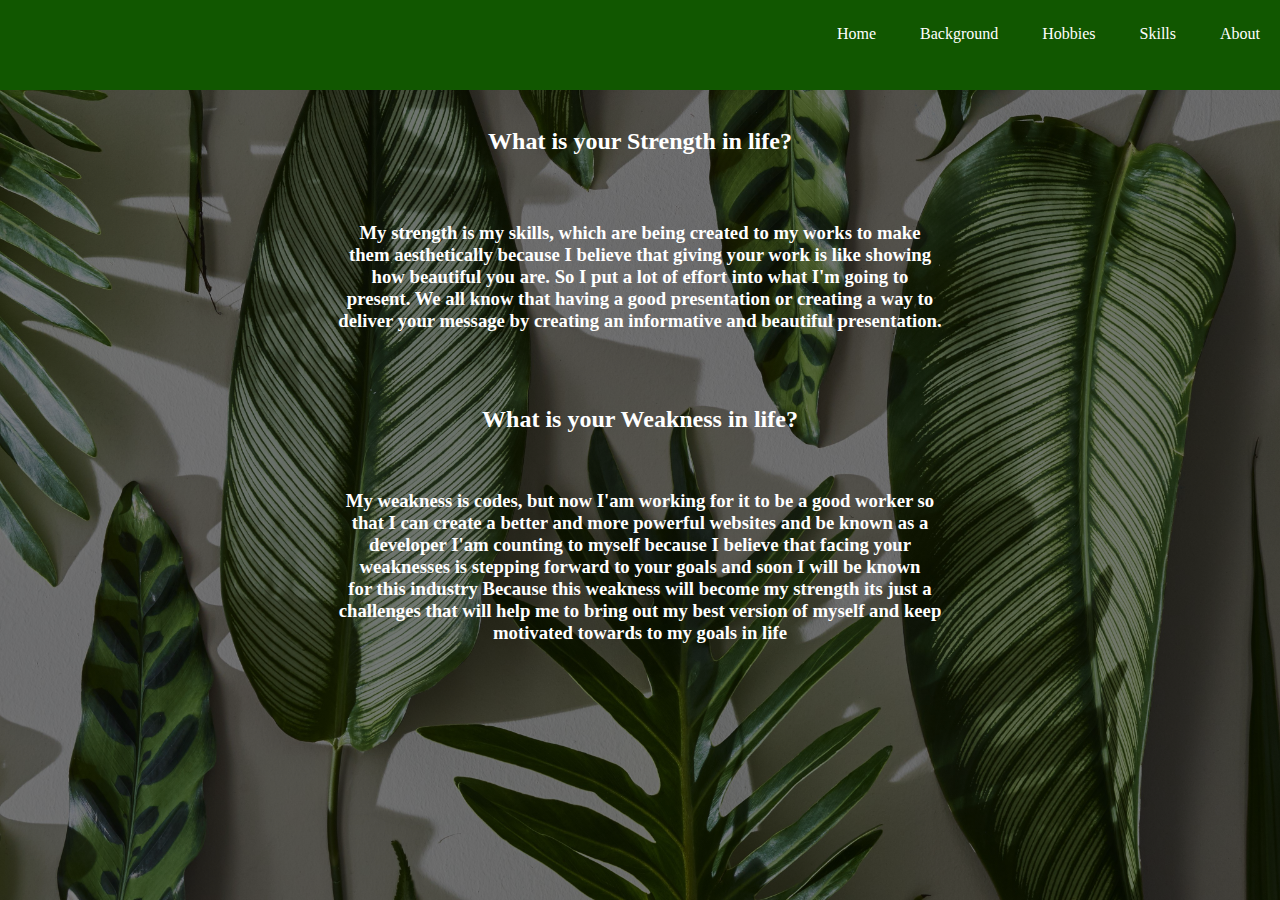
<file: About.html>
<!DOCTYPE html>
<html>
<head>
	<title> Instructional Web Site</title>
	<link rel="stylesheet" type="text/css" href="css/style.css">
</head>                                                                                                                        
<body>
	<header>
		<div class="main">
			<ul>
				<li class="active"><a href="index.html">Home</a></li>
				<li><a href="Background.html">Background</a></li>
				<li><a href="Hobbies.html">Hobbies</a></li>
				<li><a href="Skills.html">Skills</a></li>
				<li><a href="About.html">About</a></li>
			</ul>
		</div>
	</header>
<center>
<br>
<h2> What is your Strength in life? <h2>
<br>
<h3>My strength is my skills, which are being created to my works to make <br>
them aesthetically because I believe that giving your work is like showing <br>
how beautiful you are. So I put a lot of effort into what I'm going to <br>
present. We all know that having a good presentation or creating a way to <br>
deliver your message by creating an informative and beautiful presentation. </h3>
<br>
<br>
<h2> What is your Weakness in life? </h2>
<br>
<h3>My weakness is codes, but now I'am working for it to be a good worker so <br>
that I can create a better and more powerful websites and be known as a <br>
developer I'am counting to myself because I believe that facing your <br>
weaknesses is stepping forward to your goals and soon I will be known <br>
for this industry Because this weakness will become my strength its just a <br>
challenges that will help me to bring out my best version of myself and keep <br>
motivated towards to my goals in life</h3>
</body>
</html>
</file>
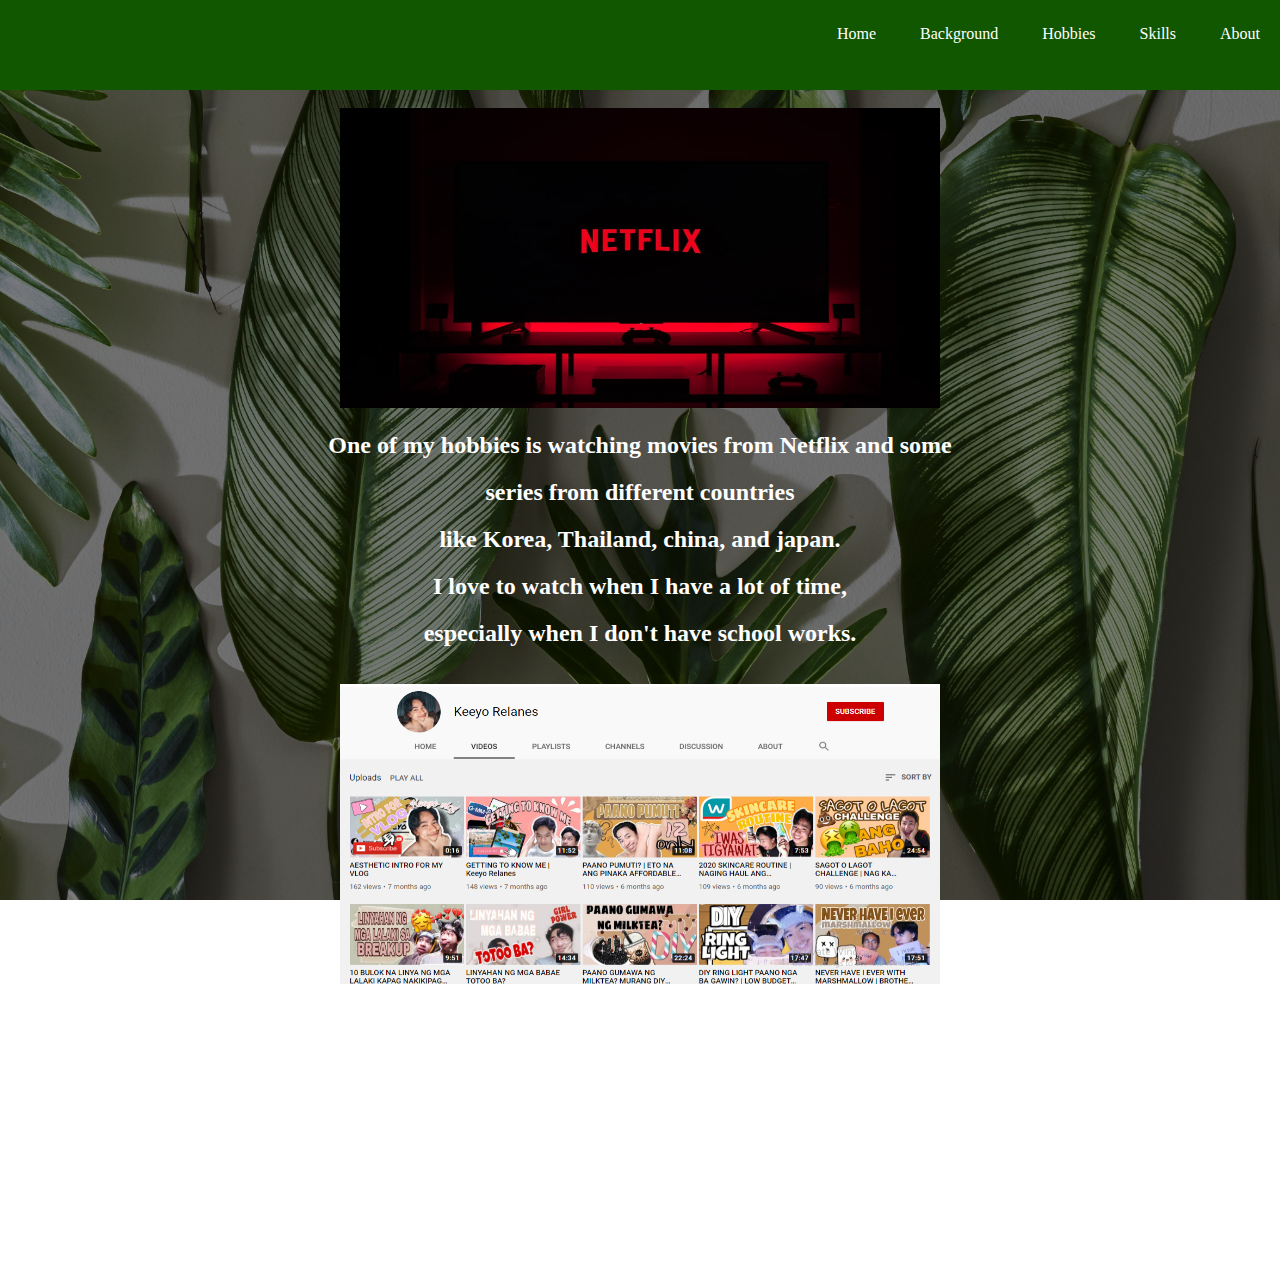
<file: Hobbies.html>
<!DOCTYPE html>
<html>
<head>
	<title> Instructional Web Site</title>
	<link rel="stylesheet" type="text/css" href="css/style.css">
</head>                                                                                                                        
<body>
	<header>
		<div class="main">
			<ul>
				<li class="active"><a href="index.html">Home</a></li>
				<li><a href="Background.html">Background</a></li>
				<li><a href="Hobbies.html">Hobbies</a></li>
				<li><a href="Skills.html">Skills</a></li>
				<li><a href="About.html">About</a></li>
			</ul>
		</div>
	</header>
<center>
<br>
	<img src = "image10.jpg" width ="600" height ="300" >
<br>
<h2> One of my hobbies is watching movies from Netflix and some</h2> 
<h2> series from different countries</h2>  
<h2> like Korea, Thailand, china, and japan.</h2>  
<h2> I love to watch when I have a lot of time,</h2>  
<h2> especially when I don't have school works. </h2>
<br>
<img src = "image12.png" width ="600" height ="300" >
<br>
<h2> I like creating videos I love vlogging, but now </h2>
<h2> I stop vlogging because of the online classes it's </h2>
<h2> hard to edit the videos when you are busy about the school works, </h2>
<h2> but when vacation came again, I would like continue vlogging </h2>
<h2> again. Am using my skill in vlogging through editing </h2>
<h2> some videos to present for academic purposes. </h2>
</body>
</html>
</file>
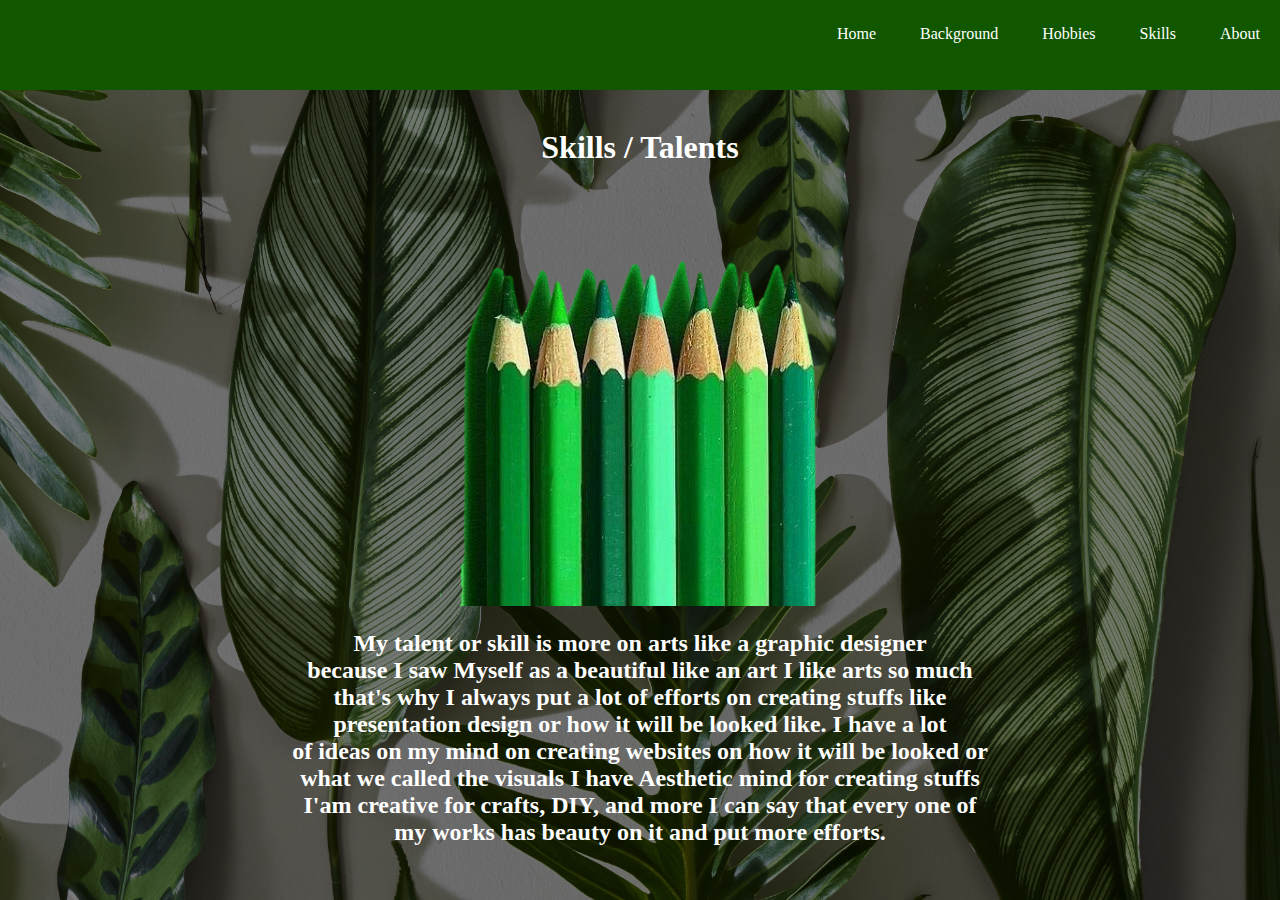
<file: Skills.html>
<!DOCTYPE html>
<html>
<head>
	<title> Instructional Web Site</title>
	<link rel="stylesheet" type="text/css" href="css/style.css">
</head>                                                                                                                        
<body>
	<header>
		<div class="main">
			<ul>
				<li class="active"><a href="index.html">Home</a></li>
				<li><a href="Background.html">Background</a></li>
				<li><a href="Hobbies.html">Hobbies</a></li>
				<li><a href="Skills.html">Skills</a></li>
				<li><a href="About.html">About</a></li>
			</ul>
		</div>
	</header>
<center>
<br>
<h1> Skills / Talents </h1>
<br>
<img src = "10.png" width ="400" height ="400" >
<br>
<h2> My talent or skill is more on arts like a graphic designer <br>
because I saw Myself as a beautiful like an art I like arts so much <br>
that's why I always put a lot of efforts on creating stuffs like <br>
presentation design or how it will be looked like. I have a lot <br>
of ideas on my mind on creating websites on how it will be looked or <br> 
what we called the visuals I have Aesthetic mind for creating stuffs <br>
I'am creative for crafts, DIY, and more I can say that every one of <br>
my works has beauty on it and put more efforts. </h2>
</body>
</html>
</file>
<file: css/style.css>
body{
	margin: 0;
	padding: 0;
	font-family: Century Gothic;
	

    background-image: linear-gradient(rgba(0,0,0,0.5),rgba(0,0,0,0.5)),url(../image8.jpg);
  	width: 100%;
	height: 90vh;
	background-repeat: no-repeat;
	background-position: center center;
	background-size: cover;
	background-attachment: fixed;
}


header{
	height: 10vh;
	background-color: #115700;
	background-size: cover;
	background-position: center;
}
ul{
	float: right;
	list-style-type: none;
	margin-top: 25px;
	
	
	
}
ul li{
	display: inline-block;
}
ul li a{
	text-decoration: none;
	color: #FFF;
	padding: 5px 20px;
	border: 1px solid #transparent;
	transition: 0.6s ease;
}
ul li a:hover{
	background-color: #088400;
	color: 000;
}

h1 
{
text-decoration: none;
color: #fff;
}
h2 
{
text-decoration: none;
color: #fff;
}
h3 
{
text-decoration: none;
color: #fff;
}
.center {
  display: block;
  margin-left: auto;
  margin-right: auto;
  width: 50%;
}
.rounded img{
	border-radius:50%;
}
.icons{
  width: 100%;
  height: 40px;
  text-align: center;
  position: absolute;
  bottom: 85px;
  line-height: 40px;
  display: flex;
  align-items: center;
  justify-content: center;
  top: 85%;

}

 .icons a{
  height: 100%;
  width: 40px;
  display: block;
  margin: 0 5px;
  font-size: 30px;
  color: #FFF;
  background: #458B00;
  border-radius: 5px;
  border: 1px solid #383838;
  transition: all 0.3s ease;
  
}
.icons a:hover{
  background: #ffffff;
}
.icons a:first-child{
  margin-left: 0px;
}
</file>
